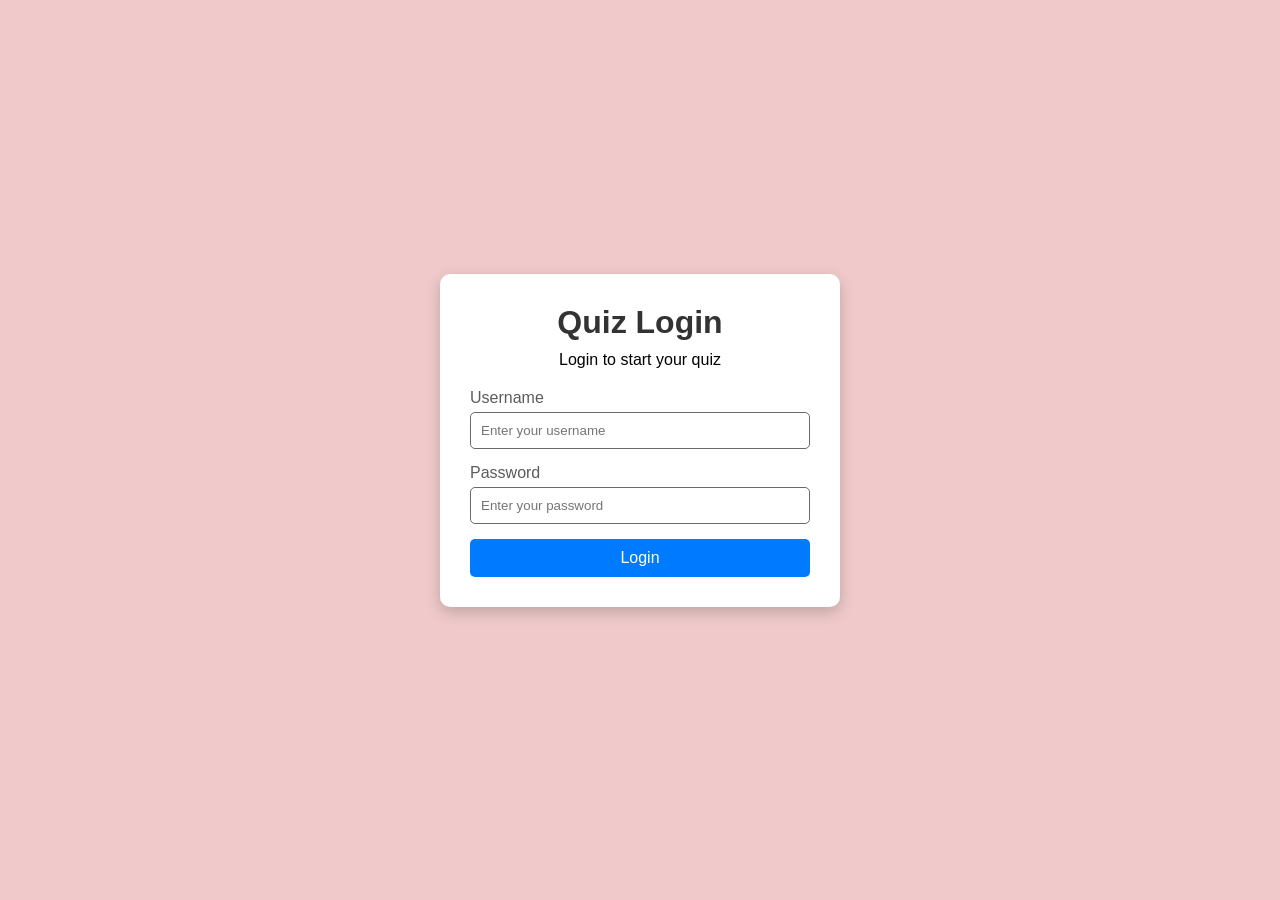
<file: Assignment/assignment_01.html>
<!DOCTYPE html>
<html lang="en">
<head>
    <meta charset="UTF-8">
    <meta name="viewport" content="width=device-width, initial-scale=1.0">
    <title>Quiz Page</title>
    <style>
        * {
            margin: 0;
            padding: 0;
            box-sizing: border-box;
        }
        body {
            font-family: Arial, sans-serif;
            background-color: rgb(240, 202, 202);
            display: flex;
            justify-content: center;
            align-items: center;
            min-height: 100vh;
        }
        .container {
            width: 400px;
        }
        .login-box,
        .quiz-box {
            background-color: white;
            padding: 30px;
            border-radius: 10px;
            box-shadow: 0 5px 15px rgba(0, 0, 0, 0.2);
            margin-bottom: 20px;
        }
        h1 {
            text-align: center;
            margin-bottom: 10px;
            color: #333;
        }
        p {
            text-align: center;
            margin-bottom: 20px;
        }
        label {
            display: block;
            margin-bottom: 5px;
            color: rgb(93, 92, 92);
        }
        input[type="text"],
        input[type="password"] {
            width: 100%;
            padding: 10px;
            margin-bottom: 15px;
            border: 1px solid rgb(107, 106, 106);
            border-radius: 5px;
        }
        input:focus {
            outline: none;
            border-color:
            rgb(103, 103, 241);
        }
        button {
            width: 100%;
            padding: 10px;
            border: none;
            border-radius: 5px;
            background-color: #007bff;
            color: white;
            font-size: 16px;
            cursor: pointer;
        }
        button:hover {
            background-color: rgb(90, 164, 200);
        }
        #successMessage {
            display: none;
            text-align: center;
            background-color: #d4edda;
            color: #155724;
            padding: 10px;
            margin-bottom: 20px;
            border-radius: 5px;
        }
        #quizBox {
            display: none;
        }
        .question {
            margin-bottom: 15px;
        }
        .option {
            margin: 10px 0;
        }
        .option label {
            cursor: pointer;
        }
        #submitQuiz {
            margin-top: 15px;
        }
        #score{
            display: none;
            text-align: centre;
            margin-top: 20px;
            padding: 10px;
            background-color: #d4edda;
            color: #155724;
            border-radius: 5px;
            font-size: 18px;
            font-weight: bold;
        }
    </style>
</head>
<body>
    <div class="container">
        <div class="login-box">
            <h1>Quiz Login</h1>
            <p>Login to start your quiz</p>
            <form id="loginForm">
                <label for="username">Username</label>
                <input
                    type="text"
                    id="username"
                    placeholder="Enter your username"
                    required>
                <label for="password">Password</label>
                <input
                    type="password"
                    id="password"
                    placeholder="Enter your password"
                    required>
                <button type="submit" id="loginButton">Login</button>
            </form>
        </div>
        <div id="successMessage">
            Login Successful! 🎉
        </div>
        <div class="quiz-box" id="quizBox">
            <h1>Quiz Questions</h1>
            <div class="question">
                <h3>
                    Q1. What does HTML stand for?
                </h3>
                <div class="option">
                    <label>
                        <input type="radio" name="q1" value="correct">
                        Hyper Text Markup Language
                    </label>
                </div>
                <div class="option">
                    <label>
                        <input type="radio" name="q1" value="wrong">
                        High Text Machine Language
                    </label>
                </div>
                <div class="option">
                    <label>
                        <input type="radio" name="q1" value="wrong">
                        Hyper Tool Multi Language
                    </label>
                </div>
            </div>
            <div class="question">
                <h3>
                    Q2. What does CSS stand for?
                </h3>
                <div class="option">
                    <label>
                        <input type="radio" name="q2" value="correct">
                        Cascading Style Sheets
                    </label>
                </div>
                <div class="option">
                    <label>
                        <input type="radio" name="q2" value="wrong">
                        Computer Style Sheets
                    </label>
                </div>

                <div class="option">
                    <label>
                        <input type="radio" name="q2" value="wrong">
                        Creative Style System
                    </label>
                </div>
            </div>

            <div class="question">
                <h3>
                    Q3. Which language is used for web interaction?
                </h3>
                <div class="option">
                    <label>
                        <input type="radio" name="q3" value="wrong">
                        HTML
                    </label>
                </div>

                <div class="option">
                    <label>
                        <input type="radio" name="q3" value="wrong">
                        CSS
                    </label>
                </div>

                <div class="option">
                    <label>
                        <input type="radio" name="q3" value="correct">
                        JavaScript
                    </label>
                </div>

            </div>
            <button type="button" id="submitQuiz">
                Submit Quiz
            </button>

            <div id="score"></div>

        </div>
    </div>
    <script>
        const loginForm = document.getElementById("loginForm");
        const successMessage = document.getElementById("successMessage");
        const quizBox = document.getElementById("quizBox");

        loginForm.addEventListener("submit", function(event) {
            // prevent reload after submitting the form
            event.preventDefault();

            // success msg display
            successMessage.style.display = "block";

            // this makes quiz section visible
            quizBox.style.display = "block";

            // enable scrolling
            quizBox.scrollIntoView({
                behavior: "smooth"
            });
        });

        const loginButton = document.getElementById("loginButton");
        loginButton.addEventListener("mouseover", function() {
            loginButton.innerHTML = "Ready to Login!";
        });

        loginButton.addEventListener("mouseout", function() {
            loginButton.innerHTML = "Login";
        });

        const submitQuiz=document.getElementById("submitQuiz");
        const scoreBox = document.getElementById("score");

        submitQuiz.addEventListener("click",function(){
        let score=0;
        const q1 = document.querySelector('input[name="q1"]:checked');
        const q2 = document.querySelector('input[name="q2"]:checked');
        const q3 = document.querySelector('input[name="q3"]:checked');

        if (q1 && q1.value === "correct") {
            score++;
        }
        if (q2 && q2.value === "correct") {
            score++;
        }
        if (q3 && q3.value === "correct") {
            score++;
        }
        scoreBox.innerHTML = 
            "Quiz Submitted Successfully! <br>" +
            "Your Score: " + score + " / 3";
        scoreBox.style.display = "block";
    });
    </script>
</body>
</html>
</file>
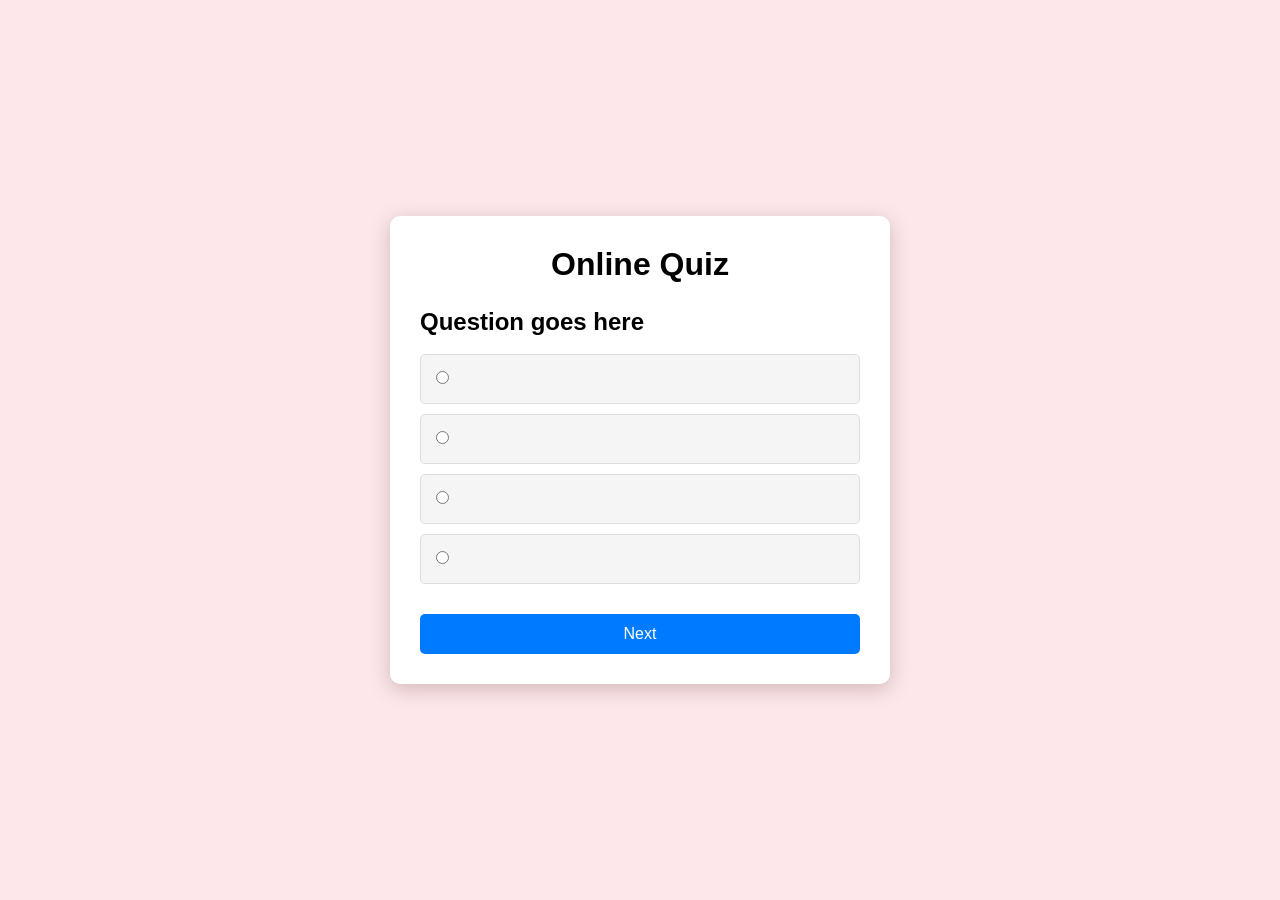
<file: Assignment/Quiz.html>
<!DOCTYPE html>
<html lang="en">
<head>
    <meta charset="UTF-8">
    <meta name="viewport" content="width=device-width, initial-scale=1.0">
    <title>Quiz Form</title>
</head>
<style>
    *{
        margin: 0;
        padding: 0;
        box-sizing: border-box;
    }
    body{
        font-family: Arial, Helvetica, sans-serif;
        justify-content: center;
        align-items: center;
        display: flex;
        background-color: rgb(253, 231, 235);
        min-height: 100vh;
    }
    .quiz-container{
        background-color: white;
        width: 500px;
        padding: 30px;
        border-radius: 10px;
        box-shadow: 0 5px 20px rgb(210, 183, 183);
    }
    h1{
        text-align: center;
        margin-bottom: 25px;
    }
    #question{
        margin-bottom: 18px;
    }
    .options label{
    display: block;
    padding: 15px;
    margin: 10px 0;
    background: #f5f5f5;
    border: 1px solid #ddd;
    border-radius: 5px;
    cursor: pointer;
    }

    .options label:hover {
    background: #e8e8e8;
    }

    .options input {
    margin-right: 10px;
    }
    #nextBtn,
        .result button{
            width: 100%;
            padding: 11px;
            margin-top: 20px;
            border: none;
            border-radius: 5px;
            background-color: #007bff;
            color: white;
            font-size: 16px;
            cursor: pointer;
        }

        #nextBtn:hover,
        .result button:hover {
        background: #0056b3;
        }

        .result{
            display: none;
            text-align: center;
        }
        .result p{
            margin: 20px 0;
            font-size: 20px;
        }
        .signup {
            margin-top: 15px;
            font-size: 14px;
        }
        .signup a {
            color: rgb(0, 132, 255);
            text-decoration: none;
        }

    
</style>
<body>
    <div class="quiz-container">
        <h1>Online Quiz</h1>

        <div id="quiz">
            <h2 id="question">Question goes here</h2>
            <div class="options">
                <label>
                    <input type="radio" name="answer" value="A">
                    <span id="optionA"></span>
                </label>
                <label>
                    <input type="radio" name="answer" value="B">
                    <span id="optionB"></span>
                </label>
                <label>
                    <input type="radio" name="answer" value="C">
                    <span id="optionC"></span>
                </label>
                <label>
                    <input type="radio" name="answer" value="D">
                    <span id="optionD"></span>
                </label>
            </div>

            <button id="nextBtn">Next</button>
        </div>
        <div id="result" class="result">
            <h2>Quiz Completed!</h2>
            <p id="score"></p>
            <button onclick="restartQuiz()">Restart Quiz</button>
        </div>
    </div>
</body>
</html>
</file>
